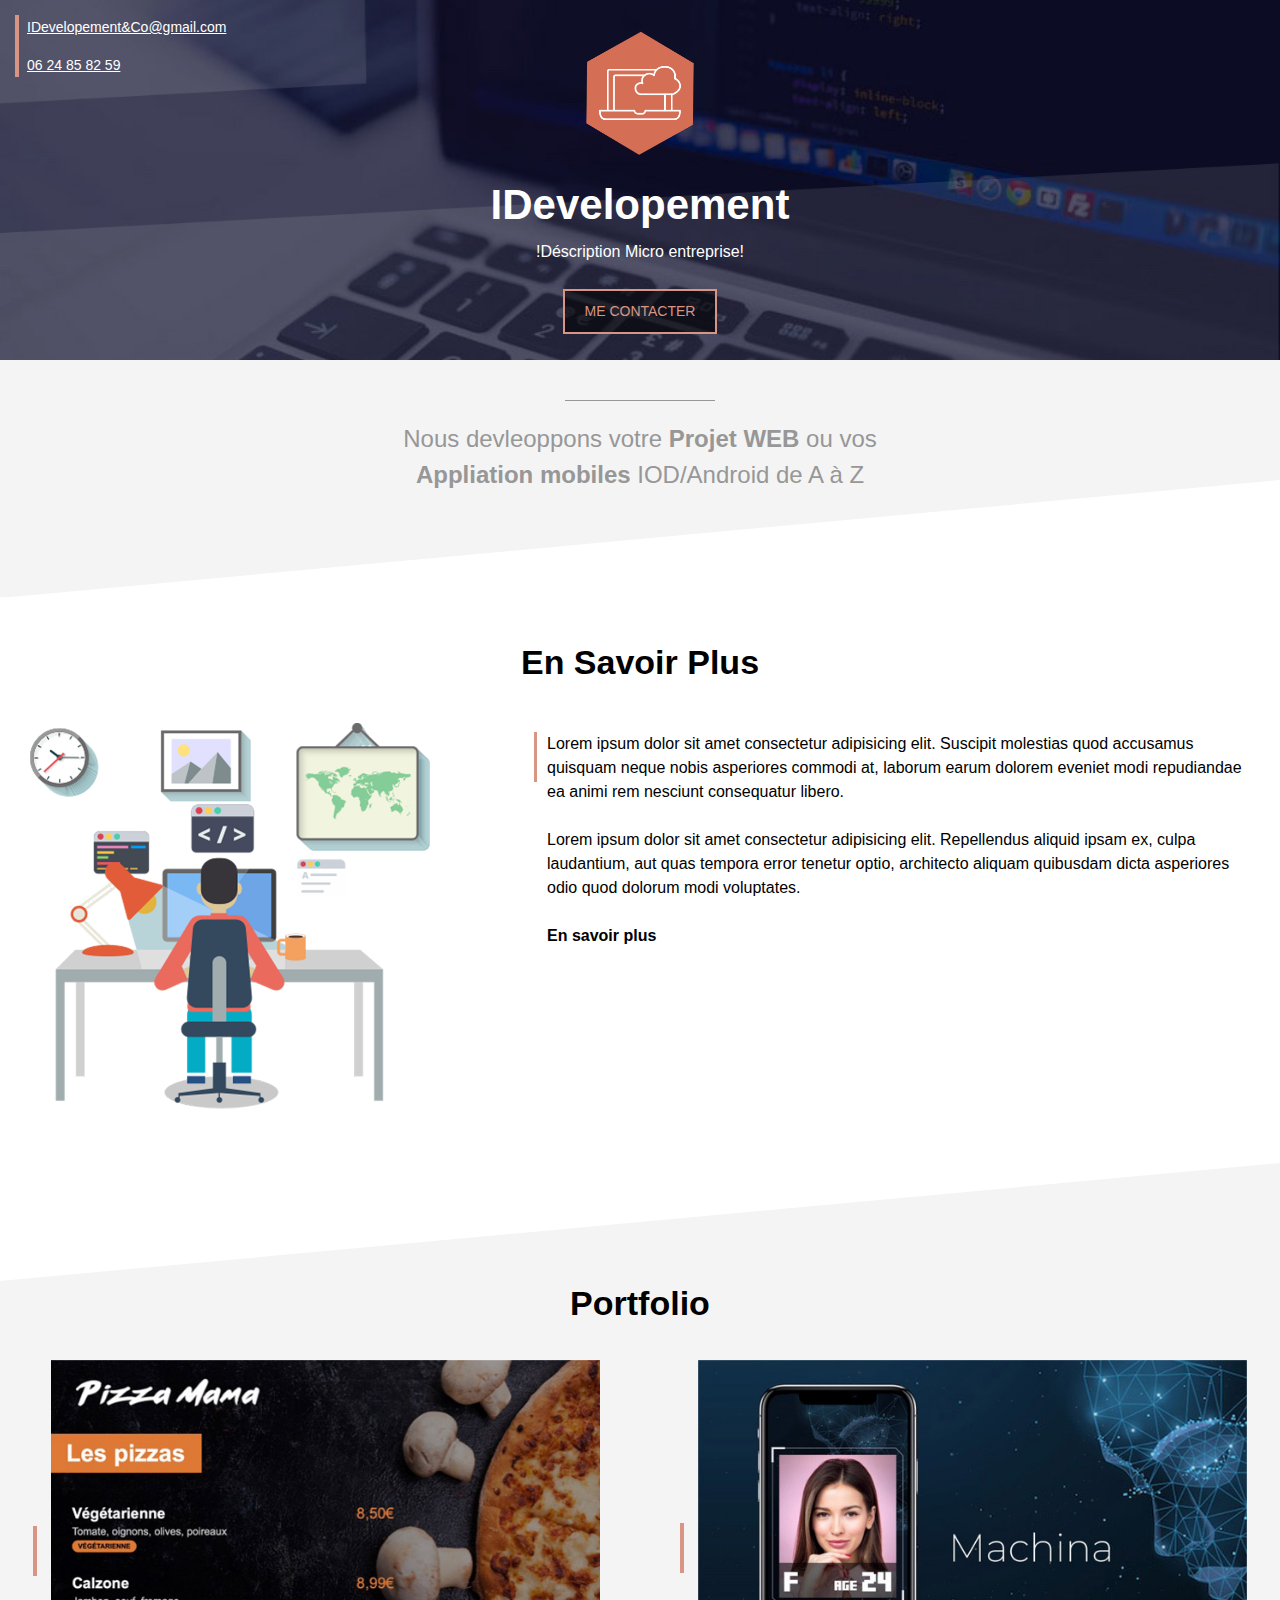
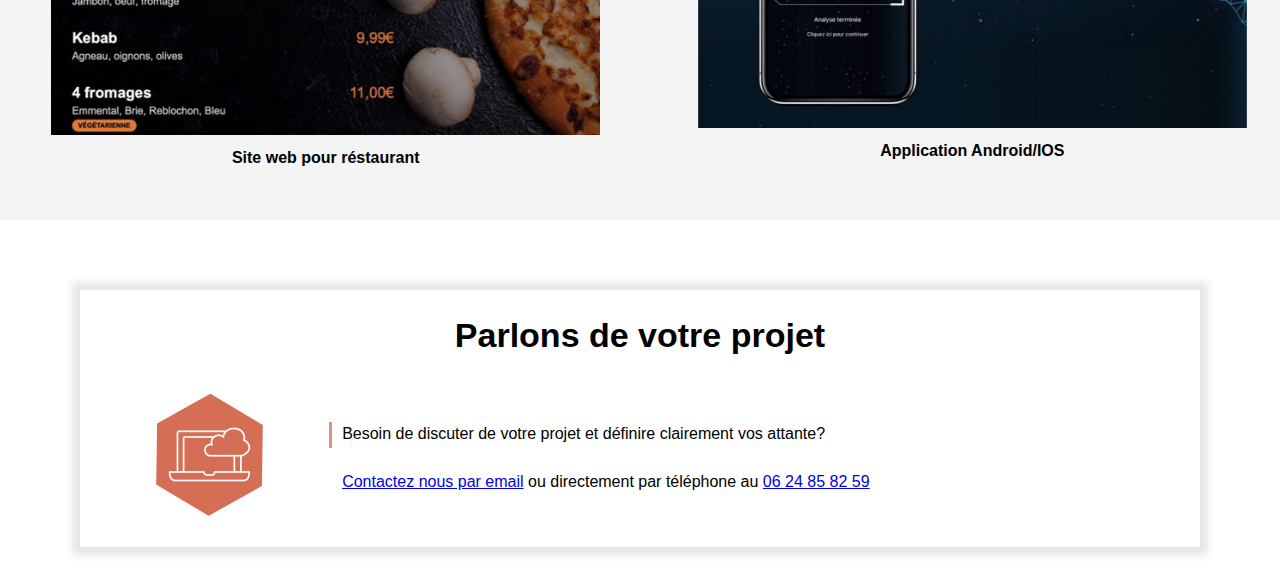
<file: index.html>
<!DOCTYPE html>
<html lang="fr">
<head>
    <meta charset="UTF-8">
    <meta http-equiv="X-UA-Compatible" content="IE=edge">
    <meta name="viewport" content="width=device-width, initial-scale=1.0">
    <title>IDevelopement</title>
    <link rel="stylesheet" href="style.css">
    </style>
</head>
<body>

<!-- COUVERTURE -->

    <div class="cover">

        <!-- PHOTO DE PROFILE A CHANGER -->

        <img class="cover-profile" src="logo2.png">
        

        <h1>IDevelopement</h1>


        <p>!Déscription Micro entreprise!</p>


        <div class="cover-contacte">
            <p><a href="mailto:IDevelopement&Co@gmail.com?subject=Contact%20depuis%20jonathanroux.com">IDevelopement&Co@gmail.com</a></p>
            <p><a href="tel:+33624858259">06 24 85 82 59</a></p>
        </div>


        <div class="bouton-contacte">
            <a href="mailto:mon_email@gmail.com?subject=Contact%20depuis%20jonathanroux.com"> ME CONTACTER </a>
        </div>


    </div>


<!-- SECTION GRISE 1-->
    
    <div class="section-grise1 section">

        <div class="separateur"></div>

        <p>Nous devleoppons votre <b>Projet WEB</b> ou vos <br> <b>Appliation mobiles</b> IOD/Android de A à Z</p>

    </div>


<!-- SECTION BLANCH 1-->

    <div class="section-blanche section">

        <h2>En Savoir Plus</h2>

        <img class="col-contenue" src="profil2.png">

        <div class="float-right col-contenue" >
            <div class="text-ligne">
                <p class="text-ligne">Lorem ipsum dolor sit amet consectetur adipisicing elit. Suscipit molestias quod accusamus quisquam neque nobis asperiores commodi at, laborum earum dolorem eveniet modi repudiandae ea animi rem nesciunt consequatur libero.<br><br>Lorem ipsum dolor sit amet consectetur adipisicing elit. Repellendus aliquid ipsam ex, culpa laudantium, aut quas tempora error tenetur optio, architecto aliquam quibusdam dicta asperiores odio quod dolorum modi voluptates.
                <br>
                <br>
                <a href="lien.com">En savoir plus</a>
                </p>
            </div>
        </div>

    </div>


<!-- SECTION GRISE 2-->
    
    <div class="section-grise2 section">

        <h2>Portfolio</h2>

        <table class="col-portefolio">
            <tr>
                <td><div class="barre-verticale"></div></td>
                <td><a href="portfolio-site-restaurant.html"><img style="width: 100%;" src="project1small.jpg"></a></td>
            </tr>
            <tr>
                <td></td>
                <td style="text-align: center;"><a href="portfolio-site-restaurant.html">Site web pour réstaurant</a></td>
            </tr>
        </table>
        <table class="col-portefolio float-right">
            <tr>
                <td><div class="barre-verticale"></div></td>
                <td><a href="portfolio-application-mobile.html"><img style="width: 100%;" src="project2small.jpg"></a></td>
            </tr>
            <tr>
                <td></td>
                <td style="text-align: center;"><a href="portfolio-application-mobile.html">Application Android/IOS</a></td>
            </tr>
        </table>
    </div>


<!-- frame -->

<iframe src="contact-frame.html" scrolling="no"></iframe>

</body>
</html>
</file>
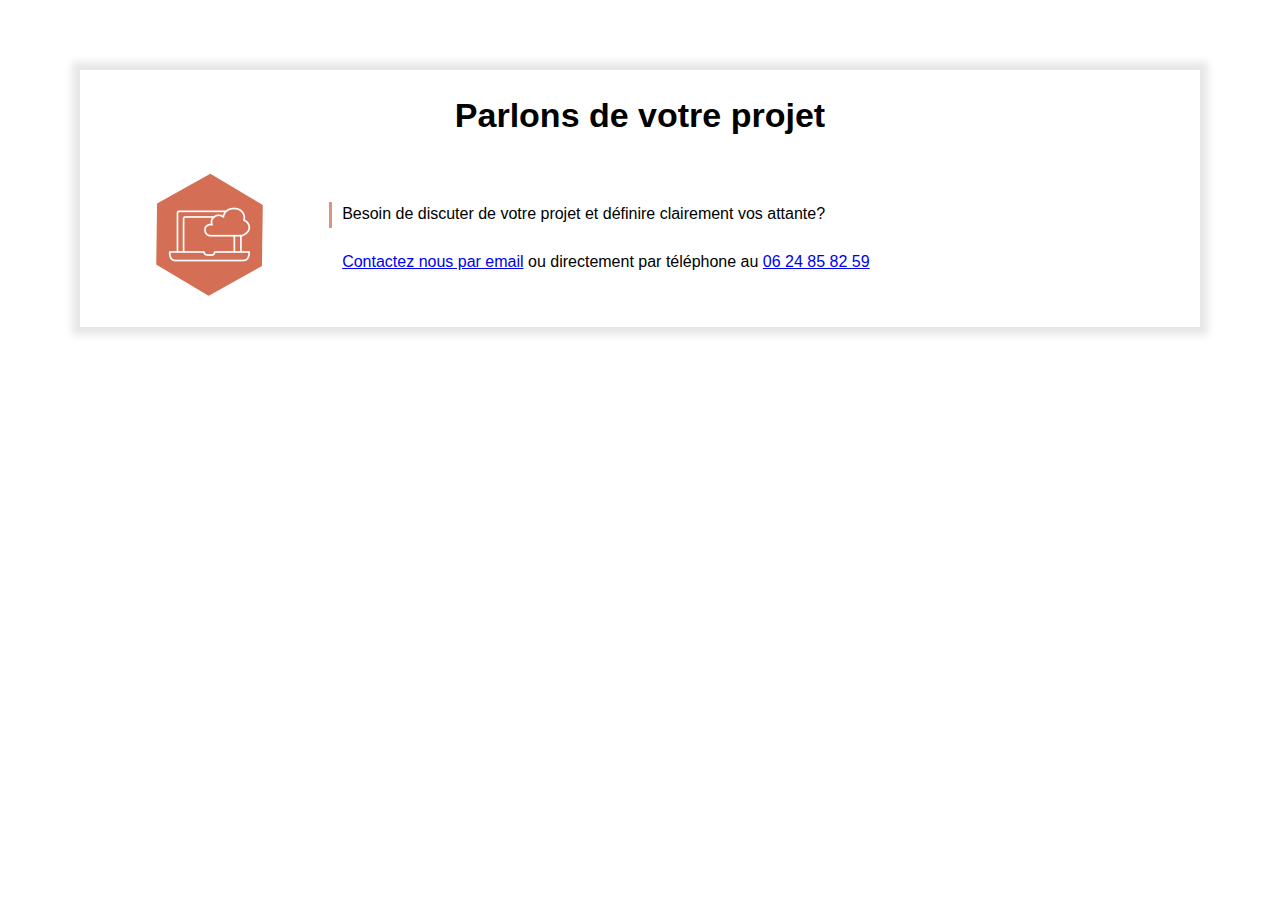
<file: contact-frame.html>
<!DOCTYPE html>
<html lang="fr">
<head>
    <meta charset="UTF-8">
    <meta http-equiv="X-UA-Compatible" content="IE=edge">
    <meta name="viewport" content="width=device-width, initial-scale=1.0">
    <title>IDeveloppement</title>
    <link rel="stylesheet" href="style.css">
    </style>
</head>
<body>
    <div class="section">
        <div class="frame">
            <h2>Parlons de votre projet</h2>
    
            <div class="text-fram">
                <table style="width: 100%;">
                    <tr >
                        <td valign="top" align="center"><img class="frame-profile" src="logo2.png"></td>
                        <td>
                            <div class="text-ligne2">
                            <p>Besoin de discuter de votre projet et définire clairement vos attante? 
                            <br>
                            <br>
                            <a href="mailto:mon_email@gmail.com?subject=Contact%20depuis%20jonathanroux.com">Contactez nous par email</a> ou directement par téléphone au <a href="tel:+33624858259">06 24 85 82 59</a></p>
                            </div>
                        </td>
                    </tr>
                </table>
            </div> 
        </div>
    </div>
</body>
</file>
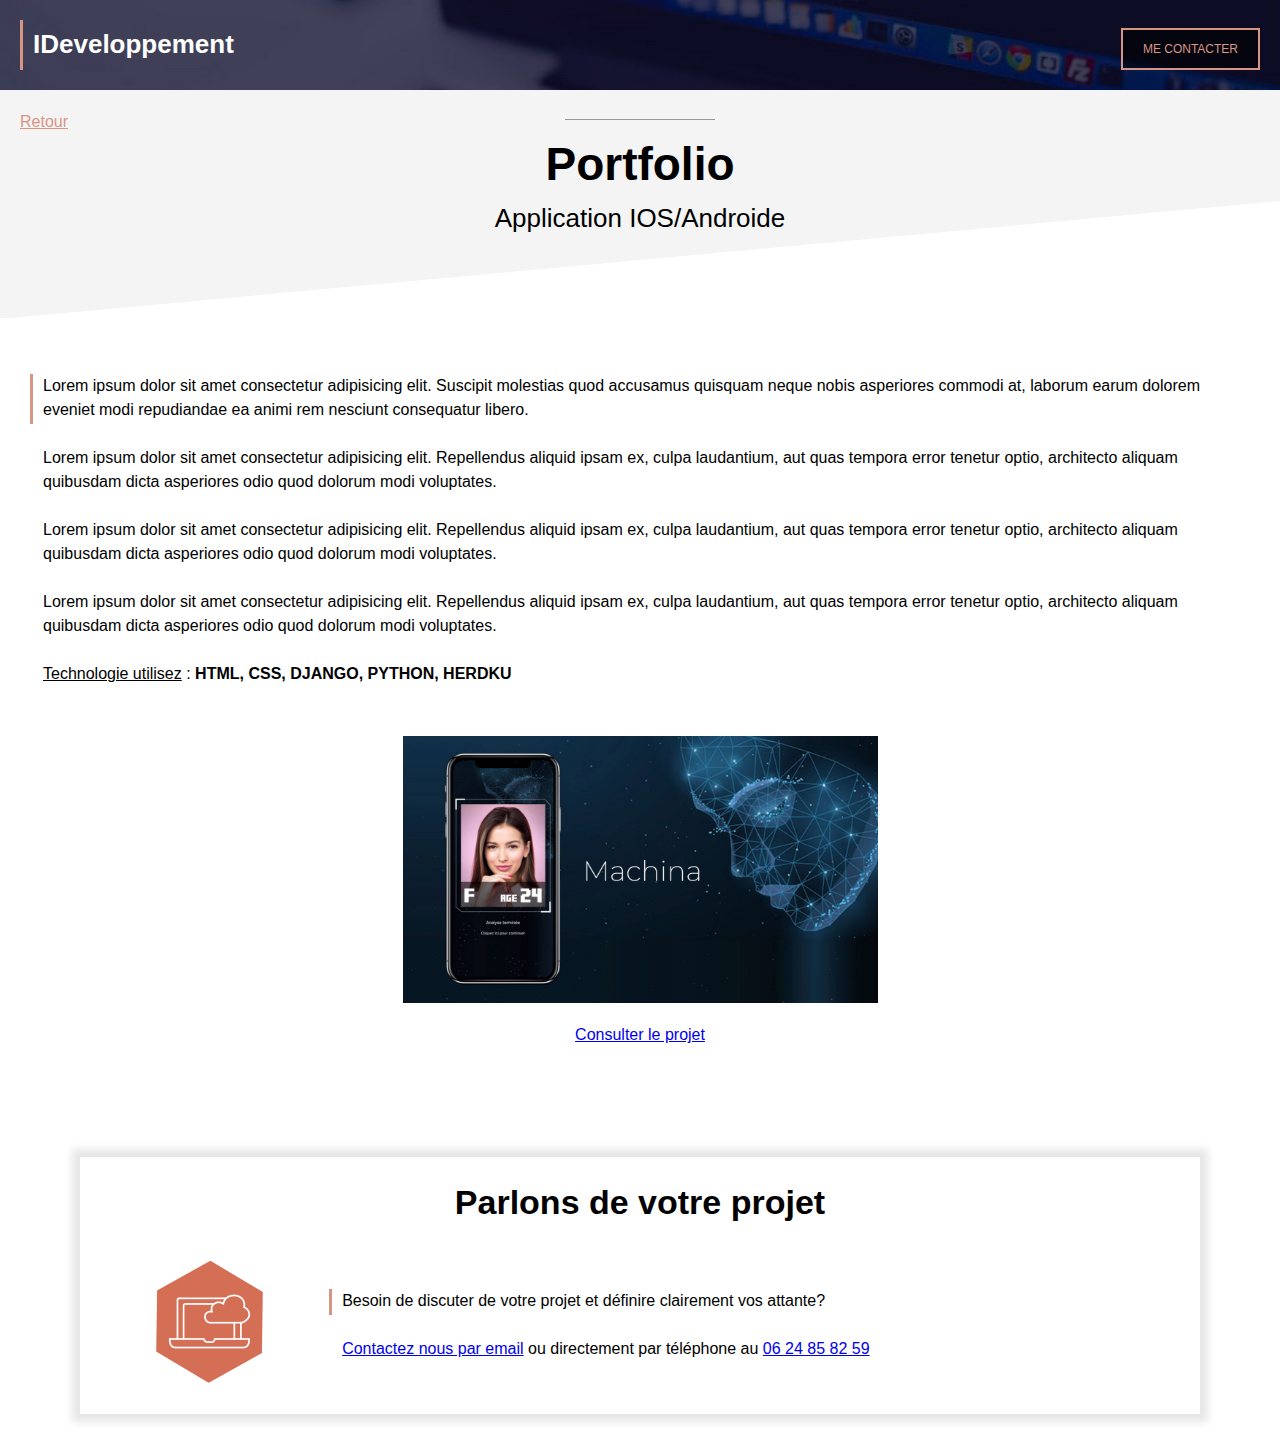
<file: portfolio-application-mobile.html>
<!DOCTYPE html>
<html lang="fr">
<head>
    <meta charset="UTF-8">
    <meta http-equiv="X-UA-Compatible" content="IE=edge">
    <meta name="viewport" content="width=device-width, initial-scale=1.0">
    <title>Application mobiles</title>
    <link rel="stylesheet" href="style.css">
</head>
<body>

    <!-- HEADER -->
    <div class="portfolio-header">
        <div class="portfolio-header-name">
            <p style="margin-top: 20px;" >IDeveloppement</p>
            <div class="bouton-contacte-portfolio">
                <a href="mailto:mon_email@gmail.com?subject=Contact%20depuis%20jonathanroux.com"> ME CONTACTER </a>
            </div>
        </div>
    </div>
    <!-- SECTION GRISE TITRE -->

    <div class="section-grise1 section" style="padding-top: 20px;">

        <a class="portfolio" href="index.html">Retour</a>

        <div class="separateur" style="margin-top: -15px;"></div>

        <h1 class="portfolio">Portfolio</h1>

        <h2 class="portfolio">Application IOS/Androide</h2>

    </div>

    <!-- SECTION CONTENUE -->
    <div class="section">
        <div class="text-ligne">
            <p class="text-ligne">Lorem ipsum dolor sit amet consectetur adipisicing elit. Suscipit molestias quod accusamus quisquam neque nobis asperiores commodi at, laborum earum dolorem eveniet modi repudiandae ea animi rem nesciunt consequatur libero.
            <br>
            <br>
            Lorem ipsum dolor sit amet consectetur adipisicing elit. Repellendus aliquid ipsam ex, culpa laudantium, aut quas tempora error tenetur optio, architecto aliquam quibusdam dicta asperiores odio quod dolorum modi voluptates.
            <br>
            <br>
            Lorem ipsum dolor sit amet consectetur adipisicing elit. Repellendus aliquid ipsam ex, culpa laudantium, aut quas tempora error tenetur optio, architecto aliquam quibusdam dicta asperiores odio quod dolorum modi voluptates.
            <br>
            <br>
            Lorem ipsum dolor sit amet consectetur adipisicing elit. Repellendus aliquid ipsam ex, culpa laudantium, aut quas tempora error tenetur optio, architecto aliquam quibusdam dicta asperiores odio quod dolorum modi voluptates.
            <br>
            <br>
            <u>Technologie utilisez</u> : <b>HTML, CSS, DJANGO, PYTHON, HERDKU</b>            
            </p>
        </div>
        <a href="#"><img class="image-centre" src="project2.jpg" align=center ></a>
        <a href="#" class="consultation" >Consulter le projet </a>
    </div>


    <!-- FRAME -->
        <div class="separateur display-mobile"></div>
        <iframe src="contact-frame.html" scrolling="no"></iframe>
</body>
</html>
</file>
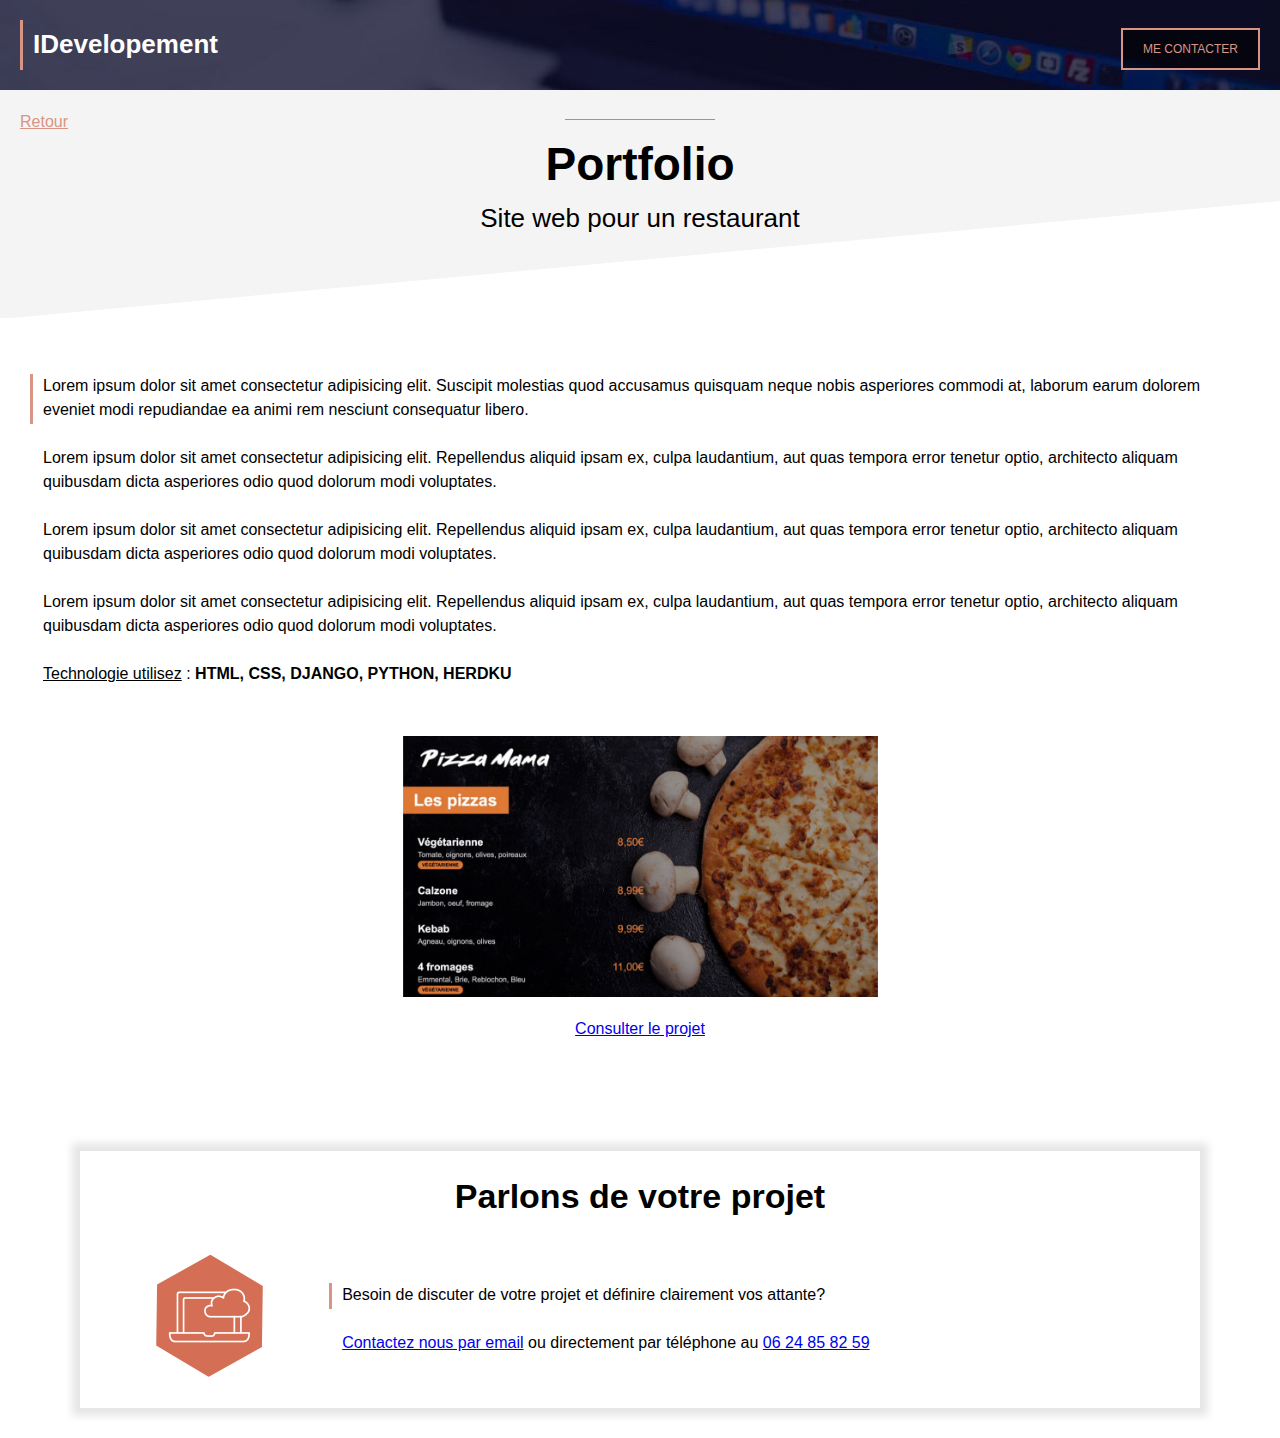
<file: portfolio-site-restaurant.html>
<!DOCTYPE html>
<html lang="fr">
<head>
    <meta charset="UTF-8">
    <meta http-equiv="X-UA-Compatible" content="IE=edge">
    <meta name="viewport" content="width=device-width, initial-scale=1.0">
    <title>Site web de restaurant</title>
    <link rel="stylesheet" href="style.css">
</head>
<body>

    <!-- HEADER -->
    <div class="portfolio-header">
        <div class="portfolio-header-name">
            <p style="margin-top: 20px;" >IDevelopement</p>
            <div class="bouton-contacte-portfolio">
                <a href="mailto:mon_email@gmail.com?subject=Contact%20depuis%20jonathanroux.com"> ME CONTACTER </a>
            </div>
        </div>
    </div>
    <!-- SECTION GRISE TITRE -->

    <div class="section-grise1 section" style="padding-top: 20px;">

        <a class="portfolio" href="index.html">Retour</a>

        <div class="separateur" style="margin-top: -15px;"></div>

        <h1 class="portfolio">Portfolio</h1>

        <h2 class="portfolio">Site web pour un restaurant</h2>

    </div>

    <!-- SECTION CONTENUE -->
    <div class="section">
        <div class="text-ligne">
            <p class="text-ligne">Lorem ipsum dolor sit amet consectetur adipisicing elit. Suscipit molestias quod accusamus quisquam neque nobis asperiores commodi at, laborum earum dolorem eveniet modi repudiandae ea animi rem nesciunt consequatur libero.
            <br>
            <br>
            Lorem ipsum dolor sit amet consectetur adipisicing elit. Repellendus aliquid ipsam ex, culpa laudantium, aut quas tempora error tenetur optio, architecto aliquam quibusdam dicta asperiores odio quod dolorum modi voluptates.
            <br>
            <br>
            Lorem ipsum dolor sit amet consectetur adipisicing elit. Repellendus aliquid ipsam ex, culpa laudantium, aut quas tempora error tenetur optio, architecto aliquam quibusdam dicta asperiores odio quod dolorum modi voluptates.
            <br>
            <br>
            Lorem ipsum dolor sit amet consectetur adipisicing elit. Repellendus aliquid ipsam ex, culpa laudantium, aut quas tempora error tenetur optio, architecto aliquam quibusdam dicta asperiores odio quod dolorum modi voluptates.
            <br>
            <br>
            <u>Technologie utilisez</u> : <b>HTML, CSS, DJANGO, PYTHON, HERDKU</b>            
            </p>
        </div>
        <a href="https://idpizzamama.herokuapp.com/"><img class="image-centre" src="project1.jpg" align=center ></a>
        <a href="https://idpizzamama.herokuapp.com/" class="consultation" >Consulter le projet </a>
    </div>

    <!-- FRAME -->

        <div class="separateur display-mobile"></div>
        <iframe src="contact-frame.html" scrolling="no"></iframe>
    
</body>
</html>
</file>
<file: style.css>
*{
    box-sizing: border-box;
}

:root{
    --color1 : #d89584;
    --color2 : white;
    --color3 : #f4f4f4;
}

body {
    margin: 0;
    font-family: Arial;
    line-height: 1.5;
}

iframe{
    width: 100%;
    border: none;
    height: 350px;
}



/* TETE DE LA PAGE D'ACCEUILLE*/



div.cover{
    background: url(cover_overlay.png) no-repeat center/100% 100% ,url(cover.jpg) no-repeat center/cover;
    height: 360px;
    position: relative;
}

img.cover-profile {
    height: 126px;
    position: relative;
    left: 50%;
    margin-left: -63px;
    margin-top: 30px;
}
h1{
    color: var(--color2);
    text-align: center;
    font-size: 42px;
    margin-top: 10px;
    margin-bottom: 0px;
}

div.cover p{
    color: var(--color2);
    text-align: center;
    margin-top: 4px;
    margin-bottom: 0px;
}

div.cover-contacte{
    position:absolute;
    top: 10px;
    left: 15px;
    border-left: 4px solid var(--color1);
    padding-left: 8px;
    margin-top: 5px;
}
div.cover-contacte p{
    text-align: left;
    margin-top: 0;
}

div.cover-contacte p:hover{
    font-weight: bold;
}

div.cover-contacte p:first-child{
    margin-bottom: 14px;
}


div.cover-contacte a{
    color: var(--color2);
    font-size: 14px;
}

div.bouton-contacte{
    text-align: center;
}

div.bouton-contacte a{
    color: var(--color1);
    text-decoration: none;
    border: 2px solid var(--color1); 
    padding: 10px 20px 10px 20px;
    background-color: #0000008d;
    display: inline-block;
    margin-top: 25px;
    font-size: 14px;
}

div.bouton-contacte a:hover{
    color: var(--color2);
    border: 2px solid var(--color2); 
    font-size: 15px;
}


/* SECTION GRISE 1 */


.section{
    padding-left: 30px;
    padding-right: 30px;
    padding-bottom: 40px;
    padding-top: 40px;
    overflow: auto;
}

div.section-grise1{
    background: url(triangle2white.svg) no-repeat center bottom -1px/100% ;
    background-color: var(--color3);
    padding-bottom: 80px;
}

div.section-grise2{
    background: url(triangle1white.svg) no-repeat center top/100% ;
    background-color: var(--color3);
    padding-top: 100px;}

h2{
    text-align: center;
    font-size: 34px;
    margin-top: 0;
}

div.separateur{
    display: block;
    width: 150px;
    height: 1px;
    background-color: #979797;
    margin-left: auto;
    margin-right: auto;
}

div.section-grise1 p{
    color: #979797;
    text-align: center;
    font-size: 24px;
    margin-top: 20px;
    max-width: 480px;
    margin-left: auto;
    margin-right: auto;
    
}

div.section-grise1 b{
    font-weight: bold;
}


/* SECTION BLANCHE */


img.col-contenue{
    width: 40%;
    max-width: 400px;
}

div.col-contenue{
    width: 60%;
    padding-left: 16px;
}

.float-right{
    float: right;
}

div.text-ligne{
    margin-top: 0;
}

p.text-ligne{
    border-left: solid 3px var(--color1);
    padding-left: 10px;
    height: 50px;
    display: inline-block;
}

div.text-ligne a{
    text-decoration: none;
    color: black;
    font-weight: 600;
    margin-bottom: 10px;
}

div.text-ligne a:hover{
    color: var(--color1);
}

/*SECTION GRISE 2*/

div.barre-verticale{
    height: 50px;
    width: 4px;
    background-color: #d89584;
    margin-right: 10px;
}

.col-portefolio{
    width: 47%;
    display: inline-block;
    margin-top: 0px;
}

div.section-grise2 h2{
    margin-top: 15px;
}

.col-portefolio a{
    text-decoration: none;
    color: black;
    font-weight: 600;
    margin-bottom: 10px;
}

.col-portefolio a:hover{
    color: var(--color1);
}

/*IFRAME*/

div.frame{
    margin: 30px 50px;
    padding: 20px 30px;
    background-color: white;
    box-shadow: 0px 0px 8px 8px rgb(0, 0, 0, 0.1);
}

img.frame-profile{
    width: 125px;
}

div.text-ligne2{
    margin-top: 0;
    margin-left: 20px;
}
div.text-ligne2 p{
    border-left: solid 3px var(--color1);
    padding-left: 10px;
    height: 26px;
    display: inline-block;
    margin-top: 0;
}
/* PORTFOLIO*/

.portfolio-header{
    height:90px;
    background:url(cover.jpg) no-repeat center/cover;
}

div.portfolio-header-name{
    margin-top: 0;
    margin-left: 20px;
}

div.portfolio-header p{
    border-left: solid 3px var(--color1);
    padding-left: 10px;
    height: 50px;
    display: inline-block;
    color: white;
    font-size: 26px;
    font-weight: bold;
    display: inline-block;
    padding-top: 5px;
}

img.image-centre{
    width: 70%;
    display: block;
    margin-left: auto;
    margin-right: auto;
    margin-top: 50px;
    max-width: 475px;
}

div.bouton-contacte-portfolio{
    float: right;
    
}

div.bouton-contacte-portfolio a{
    color: var(--color1);
    text-decoration: none;
    border: 2px solid var(--color1); 
    padding: 10px 20px 10px 20px;
    background-color: #0000008d;
    display: inline-block;
    margin-top: 28px;
    margin-right: 20px;
    font-size: 12px;
}

div.bouton-contacte-portfolio a:hover{
    color: var(--color2);
    border: 2px solid var(--color2); 
    font-size: 11px;
}

h1.portfolio{
    font-size: 46px;
    color: black;
    margin-bottom: 0px;
}

h2.portfolio{
    font-size: 26px;
    color: black;
    font-weight: normal;
    margin-bottom: 0;
    margin-top: 0px;
}

a.portfolio{
    color: var(--color1);
    margin-left: -10px;
}

.consultation{
    text-align: center;
    margin-top: 20px;
    display: block;
}
div.display-mobile{
    display: none;
}

/*RESPONSIVE MOBILE*/

@media only screen and (max-width: 767px) {


    /* TETE DE LA PAGE D'ACCEUILLE*/


    img.cover-profile {
        height: 100px;
        margin-top: 75px;
    }
    h1{
        font-size: 38px;
    }
        
    div.cover p{
        font-size: 13px;
    } 
    div.cover-contacte p{
        margin-top: 0;
    }

    div.cover-contacte a{
        font-size: 12px;
    }

    /* SECTION GRISE 1 */

    .section{
        padding-left: 20px;
        padding-right: 20px;
        padding-top: 20px;
        padding-bottom: 30px;
    }

    h2{
        font-size: 25px;
    }

    div.section-grise1{
        padding-bottom: 40px;
    }

    div.section-grise1 p{
        font-size: 14px;
    }

    img.col-contenue{
        width:100%;
        display: block;
        margin-left: auto;
        margin-right: auto;
    }
    
    div.col-contenue{
        width: 100%;
        padding-left: 0px;
    }

    /*PARTIE GRISE 2*/

    div.section-grise2{
        padding-top: 50px;
    }

    .col-portefolio{
        width: 100%;
    }

    /*IFRAME*/

    div.text-ligne2{
        margin-left: 10px;
    }

    div.text-ligne2 p{
        border-left: solid 3px var(--color1);
        padding-left: 5px;
        height: 20px;
    }

    div.frame{
        margin: 0px 0px;
        padding: 0px 0px;
        box-shadow: none
    }
    
    img.frame-profile{
        width: 70px;
    }
    
    iframe{
        height: 250px;
    }

    img.image-centre{
        width: 100%;
    }

    /* PORTFOLIO*/

    div.portfolio-header p{
        height: 40px;
        font-size: 18px;
        padding-top: 6px;
        display: inline-flex;
    }
    
  
    div.bouton-contacte-portfolio a{
        padding: 3px 5px 3px 5px;
        font-size: 10px;
    }
    
    div.bouton-contacte-portfolio a:hover{
        font-size: 10.5px;
    }

    h1.portfolio{
        font-size: 36px;
    }

    h2.portfolio{
        font-size: 20px;
    }
    
    a.portfolio{
        margin-left: -10px;
        font-size: 12px;
    }

    div.display-mobile{
        display: block;
    }
    div.text-ligne2{
        font-size: 13px;
    }

}
@media only screen and (min-width: 1350px){

    /* TETE DE LA PAGE D'ACCEUILLE*/

    div.cover-contacte a{
        font-size: 18px;
    }
    .cover p{
        font-size: 18px;
    }

    /* SECTION GRISE 1 */
    
    h2{
    font-size: 50px;
    }

    div.section-grise1 p{
        font-size: 35px;
        max-width: 900px; 
        margin-bottom: 80px;
    }
    
    p.text-ligne{
        font-size: 22px;
    }
    
    div.section-grise1{ 
        padding-bottom: 120px;
    }

    /*IFRAME*/
    
    iframe{
        height: 400px;
    }
    div.text-ligne2{
        font-size: 22px;
    }
    
    div.text-ligne2 p{
        height: 32px;
    }

    /* PORTFOLIO*/

    .portfolio-header{
        height:120px;
    }

    img.image-centre{
        width: 100%;
        max-width: 750px;
    }
    
    div.bouton-contacte-portfolio a{
        padding: 10px 20px 10px 20px;
        margin-top: 28px;
        margin-right: 20px;
        font-size: 15px;
    }
    
    div.bouton-contacte-portfolio a:hover{
        font-size: 18px;
    }
    
    
}

@media only screen and (max-width: 300px) {
    iframe{
        height: 320px;
    }

}
</file>
